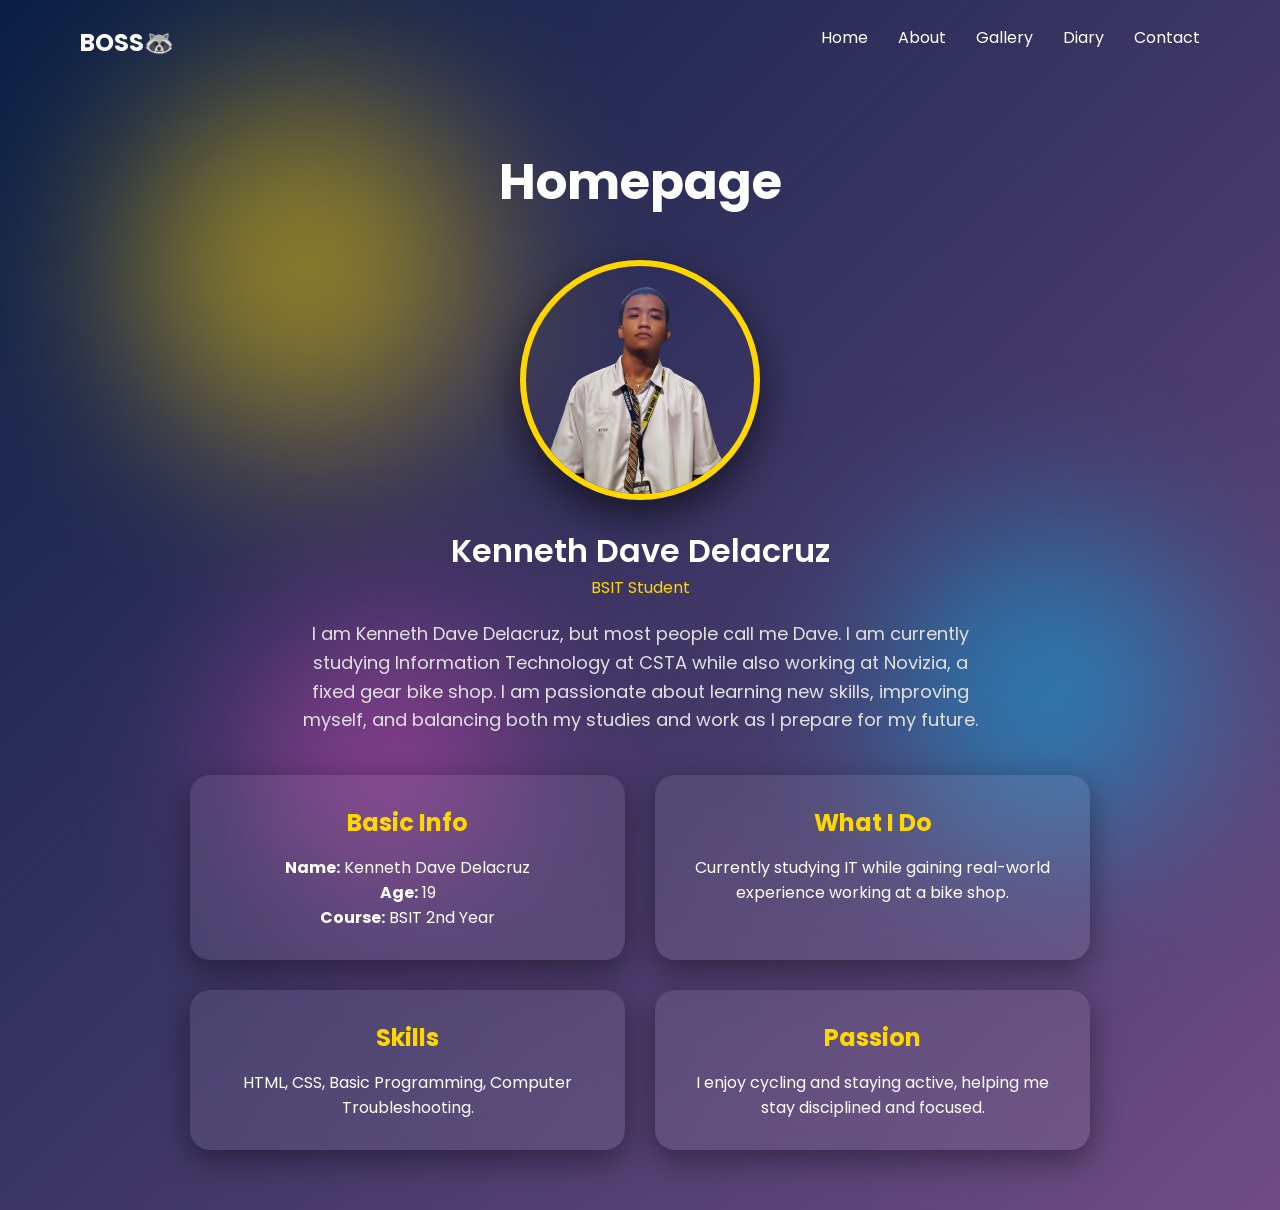
<file: index.html>
<!DOCTYPE html>
<html lang="en">
<head>
<meta charset="UTF-8">
<meta name="viewport" content="width=device-width, initial-scale=1.0">

<title>Homepage</title>

<link href="https://fonts.googleapis.com/css2?family=Poppins:wght@300;400;600;700&display=swap" rel="stylesheet">

<style>
*{
margin:0;
padding:0;
box-sizing:border-box;
font-family:'Poppins',sans-serif;
}

body{
background:linear-gradient(135deg,#0a1f44,#6f4c83);
color:white;
overflow:hidden;
}

/* 🔵 SOFT 3D BLOBS */
.blob{
position:absolute;
border-radius:50%;
filter:blur(90px);
opacity:0.5;
animation:move 12s infinite ease-in-out alternate;
}

.blob1{
width:350px;
height:350px;
background:#ffd700;
top:10%;
left:10%;
}

.blob2{
width:300px;
height:300px;
background:#00c3ff;
top:60%;
left:70%;
animation-delay:2s;
}

.blob3{
width:250px;
height:250px;
background:#ff4ecd;
top:70%;
left:20%;
animation-delay:4s;
}

@keyframes move{
0%{transform:translate(0,0);}
100%{transform:translate(40px,-40px);}
}

/* NAVBAR */
header{
display:flex;
justify-content:space-between;
padding:25px 80px;
position:relative;
z-index:2;
}

nav ul{
display:flex;
list-style:none;
}

nav ul li{
margin-left:30px;
}

nav ul li a{
color:white;
text-decoration:none;
transition:0.3s;
}

nav ul li a:hover{
color:#ffd700;
}

/* MAIN */
.about{
text-align:center;
padding:60px 20px;
position:relative;
z-index:2;
}

/* TITLE */
.title{
font-size:50px;
margin-bottom:20px;
}

/* PROFILE IMAGE */
.profile-img{
width:240px;
height:240px;
border-radius:50%;
object-fit:cover;
border:6px solid #ffd700;
margin:20px 0;
box-shadow:0 15px 40px rgba(0,0,0,0.6);
}

/* NAME */
.name{
font-size:32px;
font-weight:600;
}

.role{
color:#ffd700;
margin-bottom:20px;
}

/* INTRO */
.intro{
max-width:700px;
margin:20px auto 40px;
font-size:18px;
line-height:1.6;
color:#e0e0e0;
}

/* CARDS */
.about-container{
display:grid;
grid-template-columns:repeat(2,1fr);
gap:30px;
max-width:900px;
margin:auto;
}

.box{
background:rgba(255,255,255,0.08);
padding:30px;
border-radius:20px;
backdrop-filter:blur(15px);
box-shadow:0 10px 30px rgba(0,0,0,0.4);
transition:0.4s;
}

.box:hover{
transform:translateY(-10px) scale(1.03);
background:rgba(255,255,255,0.15);
}

.box h2{
color:#ffd700;
margin-bottom:15px;
}

.box p{
font-size:16px;
}

/* MOBILE */
@media(max-width:768px){
.about-container{
grid-template-columns:1fr;
}
}
</style>
</head>

<body>

<!-- 🔵 BLOBS -->
<div class="blob blob1"></div>
<div class="blob blob2"></div>
<div class="blob blob3"></div>

<header>
<h2>BOSS🦝</h2>

<nav>
<ul>
<li><a href="index.html">Home</a></li>
<li><a href="about.html">About</a></li>
<li><a href="gallery.html">Gallery</a></li>
<li><a href="Diary.html">Diary</a></li> 
<li><a href="contact.html">Contact</a></li>
</ul>
</nav>
</header>

<section class="about">

<h1 class="title">Homepage</h1>

<img src="hero.png" class="profile-img">

<h2 class="name">Kenneth Dave Delacruz</h2>
<p class="role">BSIT Student</p>

<p class="intro">
I am Kenneth Dave Delacruz, but most people call me Dave. I am currently studying Information Technology at CSTA while also working at Novizia, a fixed gear bike shop. I am passionate about learning new skills, improving myself, and balancing both my studies and work as I prepare for my future.
</p>

<div class="about-container">

<div class="box">
<h2>Basic Info</h2>
<p><b>Name:</b> Kenneth Dave Delacruz</p>
<p><b>Age:</b> 19</p>
<p><b>Course:</b> BSIT 2nd Year</p>
</div>

<div class="box">
<h2>What I Do</h2>
<p>Currently studying IT while gaining real-world experience working at a bike shop.</p>
</div>

<div class="box">
<h2>Skills</h2>
<p>HTML, CSS, Basic Programming, Computer Troubleshooting.</p>
</div>

<div class="box">
<h2>Passion</h2>
<p>I enjoy cycling and staying active, helping me stay disciplined and focused.</p>
</div>

</div>

</section>

</body>
</html>
</file>
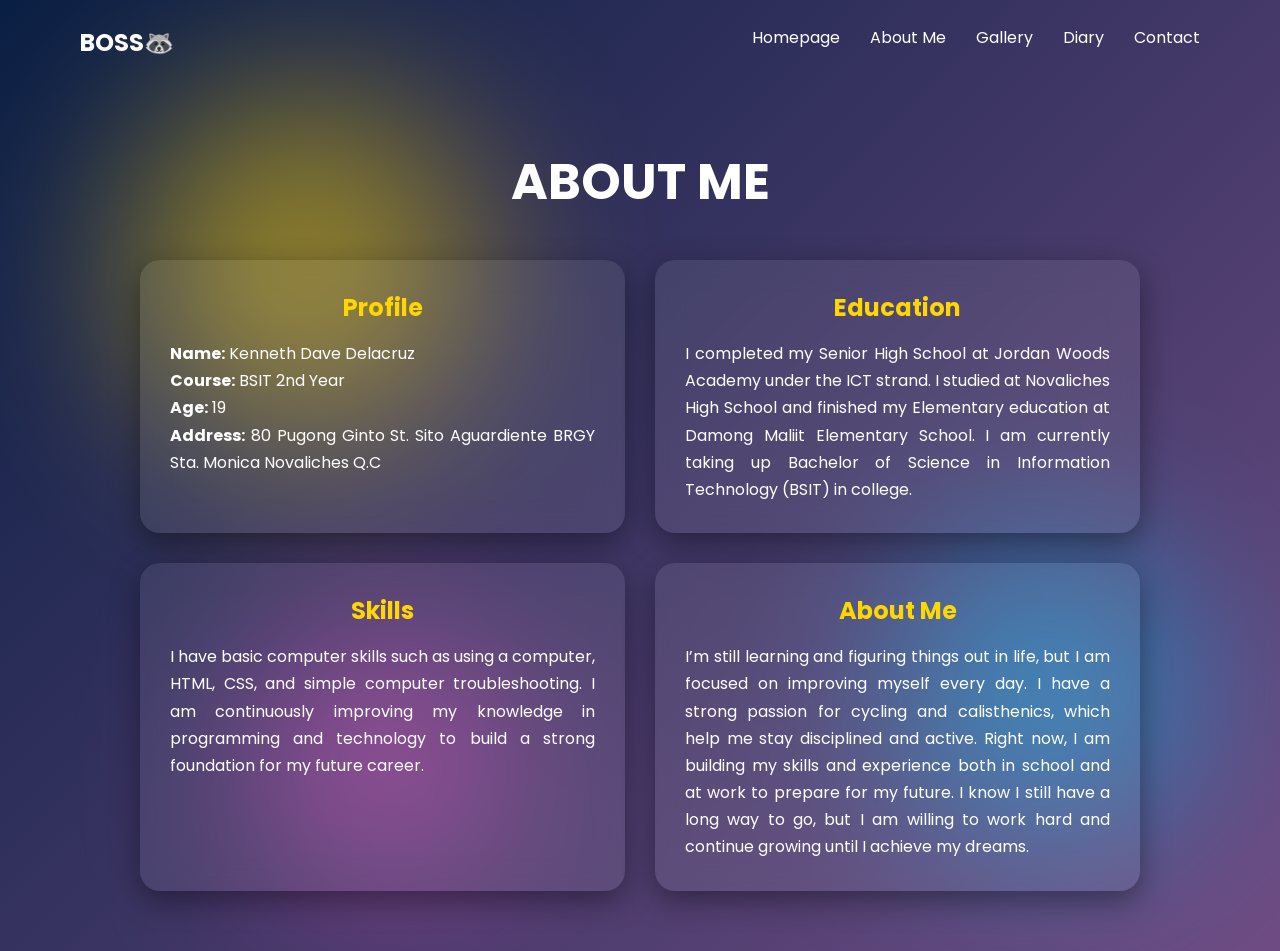
<file: about.html>
<!DOCTYPE html>
<html>
<head>
<title>About Me</title>

<link href="https://fonts.googleapis.com/css2?family=Poppins:wght@300;400;600;700&display=swap" rel="stylesheet">

<style>
*{
margin:0;
padding:0;
box-sizing:border-box;
font-family:'Poppins',sans-serif;
}

body{
background:linear-gradient(135deg,#0a1f44,#6f4c83);
color:white;
overflow:hidden;
}

/* 🔵 SAME BLOBS AS HOMEPAGE */
.blob{
position:absolute;
border-radius:50%;
filter:blur(90px);
opacity:0.5;
animation:move 12s infinite ease-in-out alternate;
}

.blob1{
width:350px;
height:350px;
background:#ffd700;
top:10%;
left:10%;
}

.blob2{
width:300px;
height:300px;
background:#00c3ff;
top:60%;
left:70%;
animation-delay:2s;
}

.blob3{
width:250px;
height:250px;
background:#ff4ecd;
top:70%;
left:20%;
animation-delay:4s;
}

@keyframes move{
0%{transform:translate(0,0);}
100%{transform:translate(40px,-40px);}
}

/* NAVBAR */
header{
display:flex;
justify-content:space-between;
padding:25px 80px;
position:relative;
z-index:2;
}

nav ul{
display:flex;
list-style:none;
}

nav ul li{
margin-left:30px;
}

nav ul li a{
color:white;
text-decoration:none;
transition:0.3s;
}

nav ul li a:hover{
color:#ffd700;
}

/* SECTION */
.about{
padding:60px 20px;
text-align:center;
position:relative;
z-index:2;
}

.title{
font-size:50px;
margin-bottom:40px;
}

/* CONTAINER */
.about-container{
display:grid;
grid-template-columns:repeat(2,1fr);
gap:30px;
max-width:1000px;
margin:auto;
}

/* GLASS 3D BOX */
.box{
background:rgba(255,255,255,0.08);
padding:30px;
border-radius:20px;
backdrop-filter:blur(15px);
box-shadow:0 10px 30px rgba(0,0,0,0.4);
transition:0.4s;
text-align:justify;
}

.box:hover{
transform:translateY(-10px) scale(1.03);
background:rgba(255,255,255,0.15);
}

.box h2{
color:#ffd700;
margin-bottom:15px;
text-align:center;
}

/* TEXT */
.box p{
font-size:16px;
line-height:1.7;
}

/* MOBILE */
@media(max-width:768px){
.about-container{
grid-template-columns:1fr;
}
}
</style>
</head>

<body>

<!-- 🔵 BLOBS -->
<div class="blob blob1"></div>
<div class="blob blob2"></div>
<div class="blob blob3"></div>

<header>
<h2>BOSS🦝</h2>

<nav>
<ul>
<li><a href="index.html">Homepage</a></li>
<li><a href="about.html">About Me</a></li>
<li><a href="gallery.html">Gallery</a></li>
<li><a href="Diary.html">Diary</a></li> 
<li><a href="contact.html">Contact</a></li>
</ul>
</nav>
</header>

<section class="about">

<h1 class="title">ABOUT ME</h1>

<div class="about-container">

<!-- PROFILE -->
<div class="box">
<h2>Profile</h2>
<p><b>Name:</b> Kenneth Dave Delacruz</p>
<p><b>Course:</b> BSIT 2nd Year</p>
<p><b>Age:</b> 19</p> 
<p><b>Address:</b> 80 Pugong Ginto St. Sito Aguardiente BRGY Sta. Monica Novaliches Q.C</p>
  
</div>

<!-- EDUCATION -->
<div class="box">
<h2>Education</h2>
<p>
I completed my Senior High School at Jordan Woods Academy under the ICT strand. 
I studied at Novaliches High School and finished my Elementary education at 
Damong Maliit Elementary School. I am currently taking up Bachelor of Science 
in Information Technology (BSIT) in college.
</p>
</div>

<!-- SKILLS -->
<div class="box">
<h2>Skills</h2>
<p>
I have basic computer skills such as using a computer, HTML, CSS, and simple 
computer troubleshooting. I am continuously improving my knowledge in programming 
and technology to build a strong foundation for my future career.
</p>
</div>

<!-- ABOUT ME -->
<div class="box">
<h2>About Me</h2>
<p>
I’m still learning and figuring things out in life, but I am focused on improving 
myself every day. I have a strong passion for cycling and calisthenics, which help 
me stay disciplined and active. Right now, I am building my skills and experience 
both in school and at work to prepare for my future. I know I still have a long way 
to go, but I am willing to work hard and continue growing until I achieve my dreams.
</p>
</div>

</div>

</section>

</body>
</html>
</file>
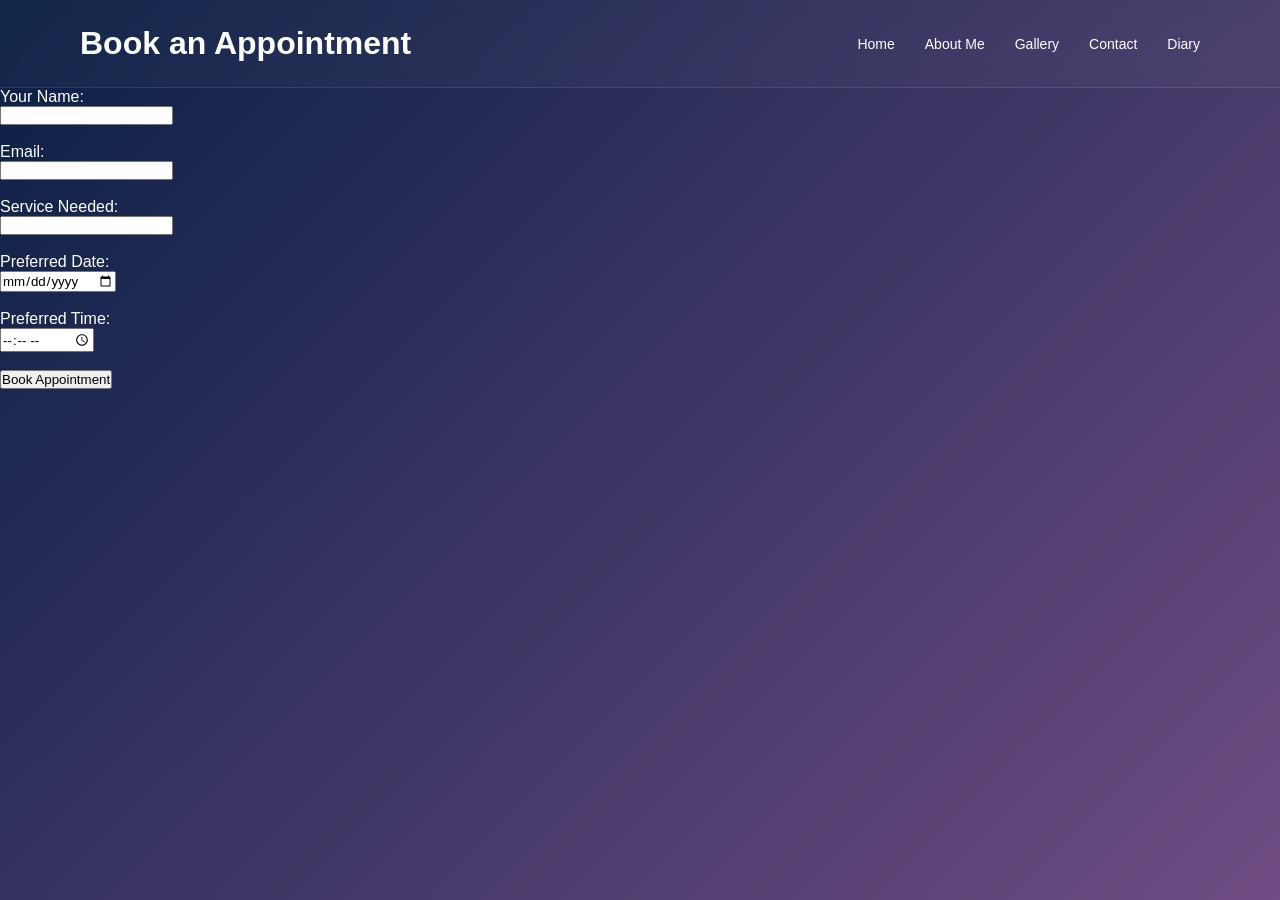
<file: appointment.html>
<!DOCTYPE html>
<html>
<head>
  <title>Book Appointment</title>
  <link rel="stylesheet" href="style.css">
</head>
<body>
<header>
  <h1>Book an Appointment</h1>
  <nav>
    <ul>
      <li><a href="Homepage.html">Home</a></li>
      <li><a href="about.html">About Me</a></li>
          <li><a href="gallery.html">Gallery</a></li>
      <li><a href="contact.html">Contact</a></li>
      <li><a href="Diary.html">Diary</a></li> 
    </ul>
  </nav>
</header>

<section>
  <form action="#" method="post">
    <label>Your Name:</label><br>
    <input type="text" name="name" required><br><br>

    <label>Email:</label><br>
    <input type="email" name="email" required><br><br>

    <label>Service Needed:</label><br>
    <input type="text" name="service" required><br><br>

    <label>Preferred Date:</label><br>
    <input type="date" name="date" required><br><br>

    <label>Preferred Time:</label><br>
    <input type="time" name="time" required><br><br>

    <button type="submit">Book Appointment</button>
  </form>
</section>
</body>
</html>
</file>
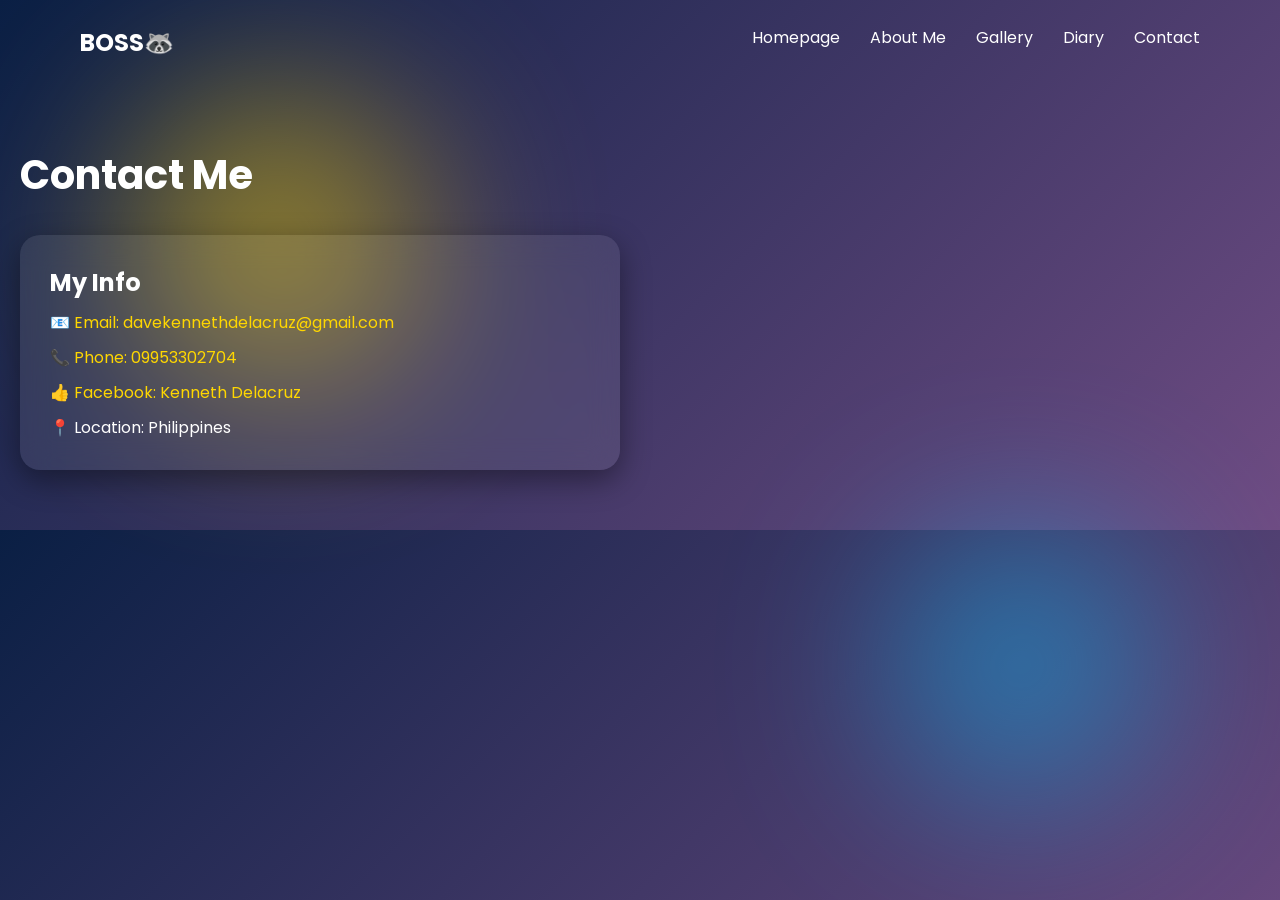
<file: contact.html>
<!DOCTYPE html>
<html>
<head>
<title>Contact Me</title>

<link href="https://fonts.googleapis.com/css2?family=Poppins:wght@300;400;600;700&display=swap" rel="stylesheet">

<style>
*{
margin:0;
padding:0;
box-sizing:border-box;
font-family:'Poppins',sans-serif;
}

body{
background:linear-gradient(135deg,#0a1f44,#6f4c83);
color:white;
overflow:hidden;
}

/* BLOBS (same design) */
.blob{
position:absolute;
border-radius:50%;
filter:blur(90px);
opacity:0.5;
animation:move 12s infinite ease-in-out alternate;
}

.blob1{
width:300px;
height:300px;
background:#ffd700;
top:10%;
left:10%;
}

.blob2{
width:250px;
height:250px;
background:#00c3ff;
top:60%;
left:70%;
animation-delay:2s;
}

@keyframes move{
0%{transform:translate(0,0);}
100%{transform:translate(40px,-40px);}
}

/* NAVBAR */
header{
display:flex;
justify-content:space-between;
padding:25px 80px;
position:relative;
z-index:2;
}

nav ul{
display:flex;
list-style:none;
}

nav ul li{
margin-left:30px;
}

nav ul li a{
color:white;
text-decoration:none;
}

nav ul li a:hover{
color:#ffd700;
}

/* SECTION */
.contact{
padding:60px 20px;
position:relative;
z-index:2;
}

.title{
font-size:40px;
margin-bottom:30px;
}

/* CARD */
.card{
max-width:600px;
background:rgba(255,255,255,0.08);
padding:30px;
border-radius:20px;
backdrop-filter:blur(15px);
box-shadow:0 10px 30px rgba(0,0,0,0.4);
transition:0.4s;
}

.card:hover{
transform:translateY(-10px);
background:rgba(255,255,255,0.15);
}

/* LINKS */
.contact a{
display:block;
margin:10px 0;
color:#ffd700;
text-decoration:none;
font-size:16px;
transition:0.3s;
}

.contact a:hover{
color:white;
text-decoration:underline;
}
</style>
</head>

<body>

<!-- BLOBS -->
<div class="blob blob1"></div>
<div class="blob blob2"></div>

<header>
<h2>BOSS🦝</h2>

<nav>
<ul>
<li><a href="index.html">Homepage</a></li>
<li><a href="about.html">About Me</a></li>
<li><a href="gallery.html">Gallery</a></li>
<li><a href="Diary.html">Diary</a></li> 
<li><a href="contact.html">Contact</a></li>
</ul>
</nav>
</header>

<section class="contact">

<h1 class="title">Contact Me</h1>

<div class="card">

<h2>My Info</h2>

<!-- 📧 EMAIL -->
<a href="mailto:davekennethdelacruz@gmail.com">
📧 Email: davekennethdelacruz@gmail.com
</a>

<!-- 📞 PHONE -->
<a href="tel:09953302704">
📞 Phone: 09953302704
</a>

<!-- 👍 FACEBOOK -->
<a href="https://www.facebook.com/kenneth.dave.y.delacruz" target="_blank">
👍 Facebook: Kenneth Delacruz
</a>

<p>📍 Location: Philippines</p>

</div>

</section>

</body>
</html>
</file>
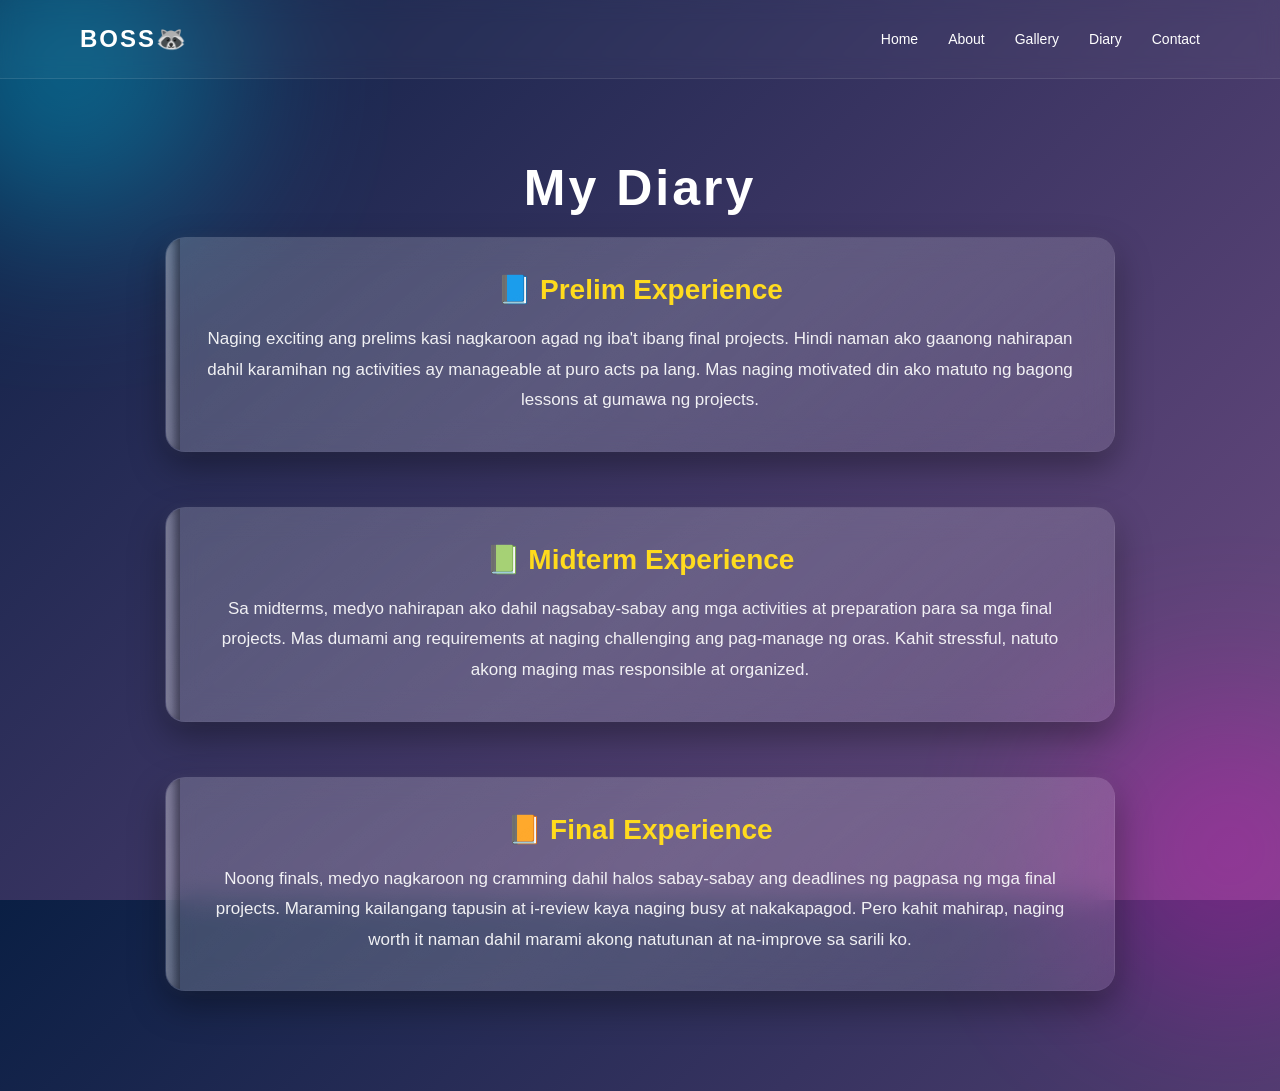
<file: Diary.html>
<!DOCTYPE html>
<html lang="en">
<head>
<meta charset="UTF-8">
<meta name="viewport" content="width=device-width, initial-scale=1.0">
<title>My Diary</title>

<link rel="stylesheet" href="style.css">

</head>

<body>

<!-- GLOWING SHAPES -->
<div class="shape shape1"></div>
<div class="shape shape2"></div>

<header>
<h2 class="logo">BOSS🦝</h2>

<nav>
<ul>
<li><a href="index.html">Home</a></li>
<li><a href="about.html">About</a></li>
<li><a href="gallery.html">Gallery</a></li>
<li><a href="Diary.html">Diary</a></li>
<li><a href="contact.html">Contact</a></li>
</ul>
</nav>
</header>

<section class="diary">

<h1 class="title">My Diary</h1>

<div class="diary-container">

<div class="entry">
<h3>📘 Prelim Experience</h3>
<p>
Naging exciting ang prelims kasi nagkaroon agad ng iba't ibang final projects. 
Hindi naman ako gaanong nahirapan dahil karamihan ng activities ay manageable at puro acts pa lang. 
Mas naging motivated din ako matuto ng bagong lessons at gumawa ng projects.
</p>
</div>

<div class="entry">
<h3>📗 Midterm Experience</h3>
<p>
Sa midterms, medyo nahirapan ako dahil nagsabay-sabay ang mga activities at preparation para sa mga final projects. 
Mas dumami ang requirements at naging challenging ang pag-manage ng oras. 
Kahit stressful, natuto akong maging mas responsible at organized.
</p>
</div>

<div class="entry">
<h3>📙 Final Experience</h3>
<p>
Noong finals, medyo nagkaroon ng cramming dahil halos sabay-sabay ang deadlines ng pagpasa ng mga final projects. 
Maraming kailangang tapusin at i-review kaya naging busy at nakakapagod. 
Pero kahit mahirap, naging worth it naman dahil marami akong natutunan at na-improve sa sarili ko.
</p>
</div>

</div>

</section>

</body>
</html>
</file>
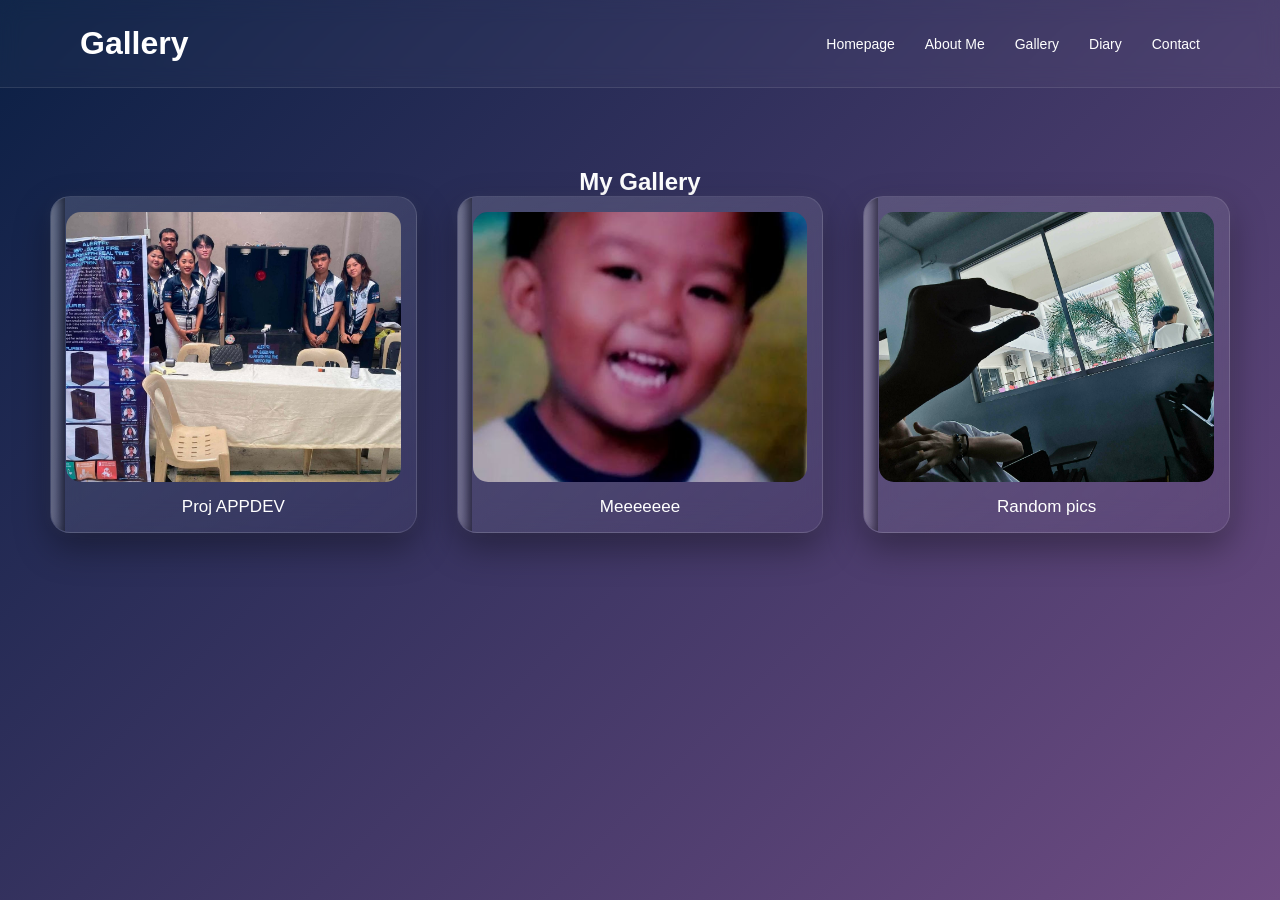
<file: gallery.html>
<!DOCTYPE html>
<html>
<head>
    <title>Gallery</title>
    <link rel="stylesheet" href="style.css">
</head>
<body>

<header>
    <h1>Gallery</h1>
  <nav>
    <ul>
        <li><a href="index.html">Homepage</a></li>
        <li><a href="about.html">About Me</a></li>
             <li><a href="gallery.html">Gallery</a></li>
              <li><a href="Diary.html">Diary</a></li> 
        <li><a href="contact.html">Contact</a></li>
       
    </ul>
</nav>
</header>
<section class="gallery">

<h1>My Gallery</h1>

<div class="gallery-container">

<a href="school.html" class="album-link">
<div class="album">
<img src="proj8.jpg">
<p>Proj APPDEV</p>
</div>
</a>

<a href="meee.html" class="album-link">
<div class="album">
<img src="me2.jpg">
<p>Meeeeeee</p>
</div>
</a>

<a href="random.html" class="album-link">
<div class="album">
<img src="eme.jfif">
<p>Random pics</p>
</div>
</a>



</div>
</file>
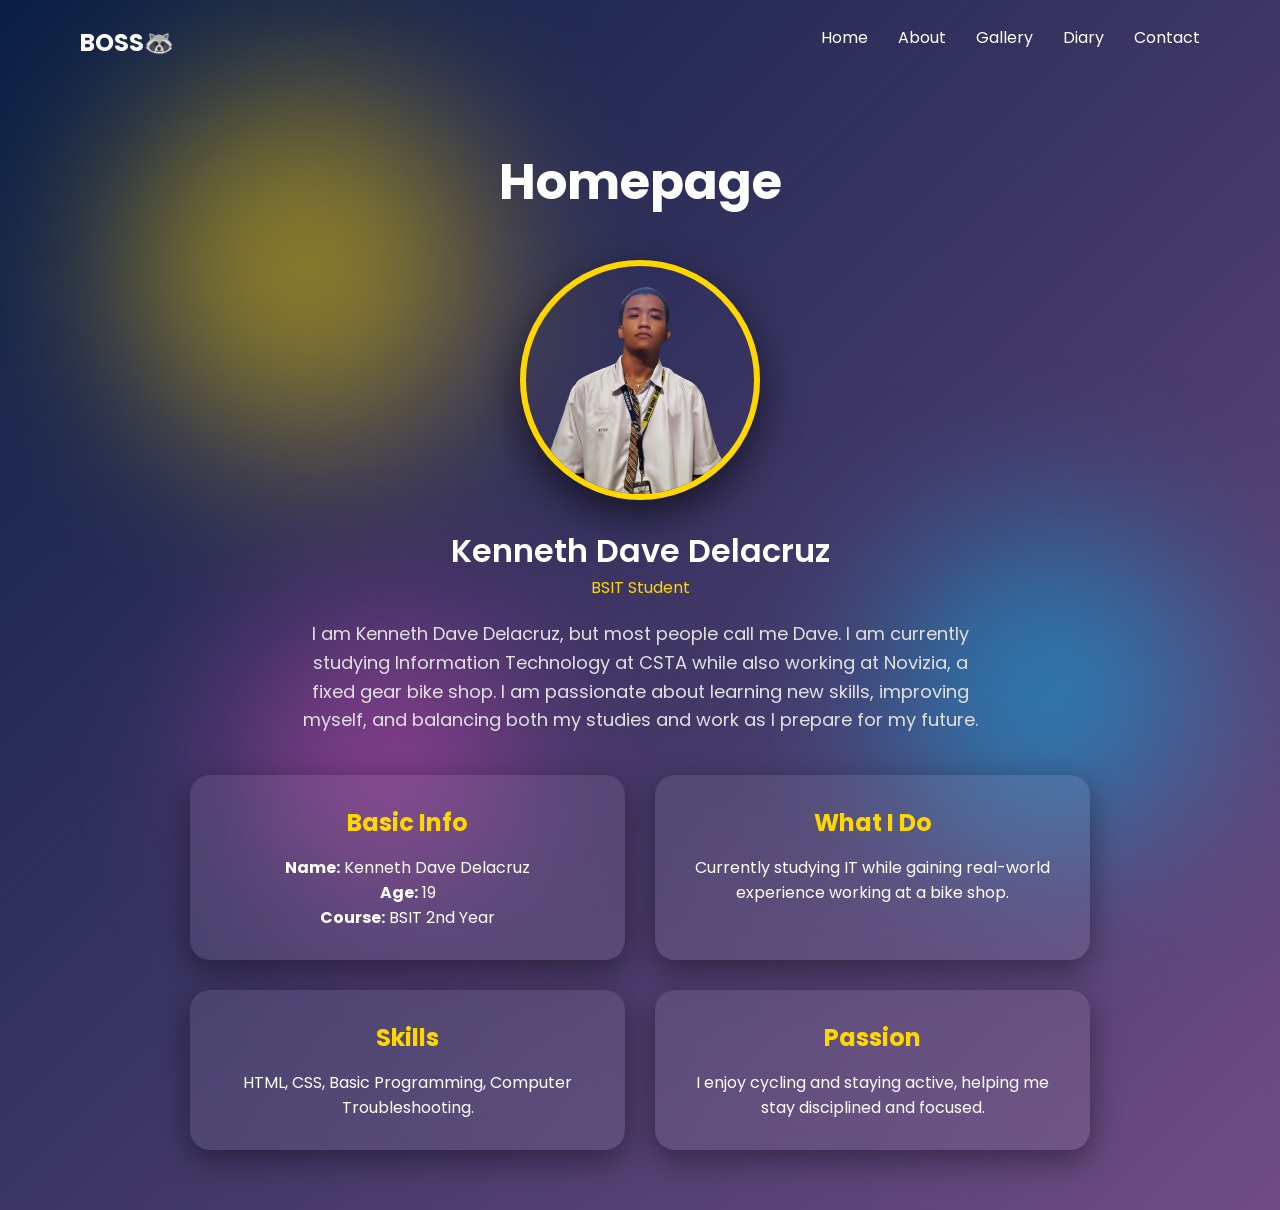
<file: Homepage.html>
<!DOCTYPE html>
<html lang="en">
<head>
<meta charset="UTF-8">
<meta name="viewport" content="width=device-width, initial-scale=1.0">

<title>Homepage</title>

<link href="https://fonts.googleapis.com/css2?family=Poppins:wght@300;400;600;700&display=swap" rel="stylesheet">

<style>
*{
margin:0;
padding:0;
box-sizing:border-box;
font-family:'Poppins',sans-serif;
}

body{
background:linear-gradient(135deg,#0a1f44,#6f4c83);
color:white;
overflow:hidden;
}

/* 🔵 SOFT 3D BLOBS */
.blob{
position:absolute;
border-radius:50%;
filter:blur(90px);
opacity:0.5;
animation:move 12s infinite ease-in-out alternate;
}

.blob1{
width:350px;
height:350px;
background:#ffd700;
top:10%;
left:10%;
}

.blob2{
width:300px;
height:300px;
background:#00c3ff;
top:60%;
left:70%;
animation-delay:2s;
}

.blob3{
width:250px;
height:250px;
background:#ff4ecd;
top:70%;
left:20%;
animation-delay:4s;
}

@keyframes move{
0%{transform:translate(0,0);}
100%{transform:translate(40px,-40px);}
}

/* NAVBAR */
header{
display:flex;
justify-content:space-between;
padding:25px 80px;
position:relative;
z-index:2;
}

nav ul{
display:flex;
list-style:none;
}

nav ul li{
margin-left:30px;
}

nav ul li a{
color:white;
text-decoration:none;
transition:0.3s;
}

nav ul li a:hover{
color:#ffd700;
}

/* MAIN */
.about{
text-align:center;
padding:60px 20px;
position:relative;
z-index:2;
}

/* TITLE */
.title{
font-size:50px;
margin-bottom:20px;
}

/* PROFILE IMAGE */
.profile-img{
width:240px;
height:240px;
border-radius:50%;
object-fit:cover;
border:6px solid #ffd700;
margin:20px 0;
box-shadow:0 15px 40px rgba(0,0,0,0.6);
}

/* NAME */
.name{
font-size:32px;
font-weight:600;
}

.role{
color:#ffd700;
margin-bottom:20px;
}

/* INTRO */
.intro{
max-width:700px;
margin:20px auto 40px;
font-size:18px;
line-height:1.6;
color:#e0e0e0;
}

/* CARDS */
.about-container{
display:grid;
grid-template-columns:repeat(2,1fr);
gap:30px;
max-width:900px;
margin:auto;
}

.box{
background:rgba(255,255,255,0.08);
padding:30px;
border-radius:20px;
backdrop-filter:blur(15px);
box-shadow:0 10px 30px rgba(0,0,0,0.4);
transition:0.4s;
}

.box:hover{
transform:translateY(-10px) scale(1.03);
background:rgba(255,255,255,0.15);
}

.box h2{
color:#ffd700;
margin-bottom:15px;
}

.box p{
font-size:16px;
}

/* MOBILE */
@media(max-width:768px){
.about-container{
grid-template-columns:1fr;
}
}
</style>
</head>

<body>

<!-- 🔵 BLOBS -->
<div class="blob blob1"></div>
<div class="blob blob2"></div>
<div class="blob blob3"></div>

<header>
<h2>BOSS🦝</h2>

<nav>
<ul>
<li><a href="Homepage.html">Home</a></li>
<li><a href="about.html">About</a></li>
<li><a href="gallery.html">Gallery</a></li>
<li><a href="Diary.html">Diary</a></li> 
<li><a href="contact.html">Contact</a></li>
</ul>
</nav>
</header>

<section class="about">

<h1 class="title">Homepage</h1>

<img src="hero.png" class="profile-img">

<h2 class="name">Kenneth Dave Delacruz</h2>
<p class="role">BSIT Student</p>

<p class="intro">
I am Kenneth Dave Delacruz, but most people call me Dave. I am currently studying Information Technology at CSTA while also working at Novizia, a fixed gear bike shop. I am passionate about learning new skills, improving myself, and balancing both my studies and work as I prepare for my future.
</p>

<div class="about-container">

<div class="box">
<h2>Basic Info</h2>
<p><b>Name:</b> Kenneth Dave Delacruz</p>
<p><b>Age:</b> 19</p>
<p><b>Course:</b> BSIT 2nd Year</p>
</div>

<div class="box">
<h2>What I Do</h2>
<p>Currently studying IT while gaining real-world experience working at a bike shop.</p>
</div>

<div class="box">
<h2>Skills</h2>
<p>HTML, CSS, Basic Programming, Computer Troubleshooting.</p>
</div>

<div class="box">
<h2>Passion</h2>
<p>I enjoy cycling and staying active, helping me stay disciplined and focused.</p>
</div>

</div>

</section>

</body>
</html>
</file>
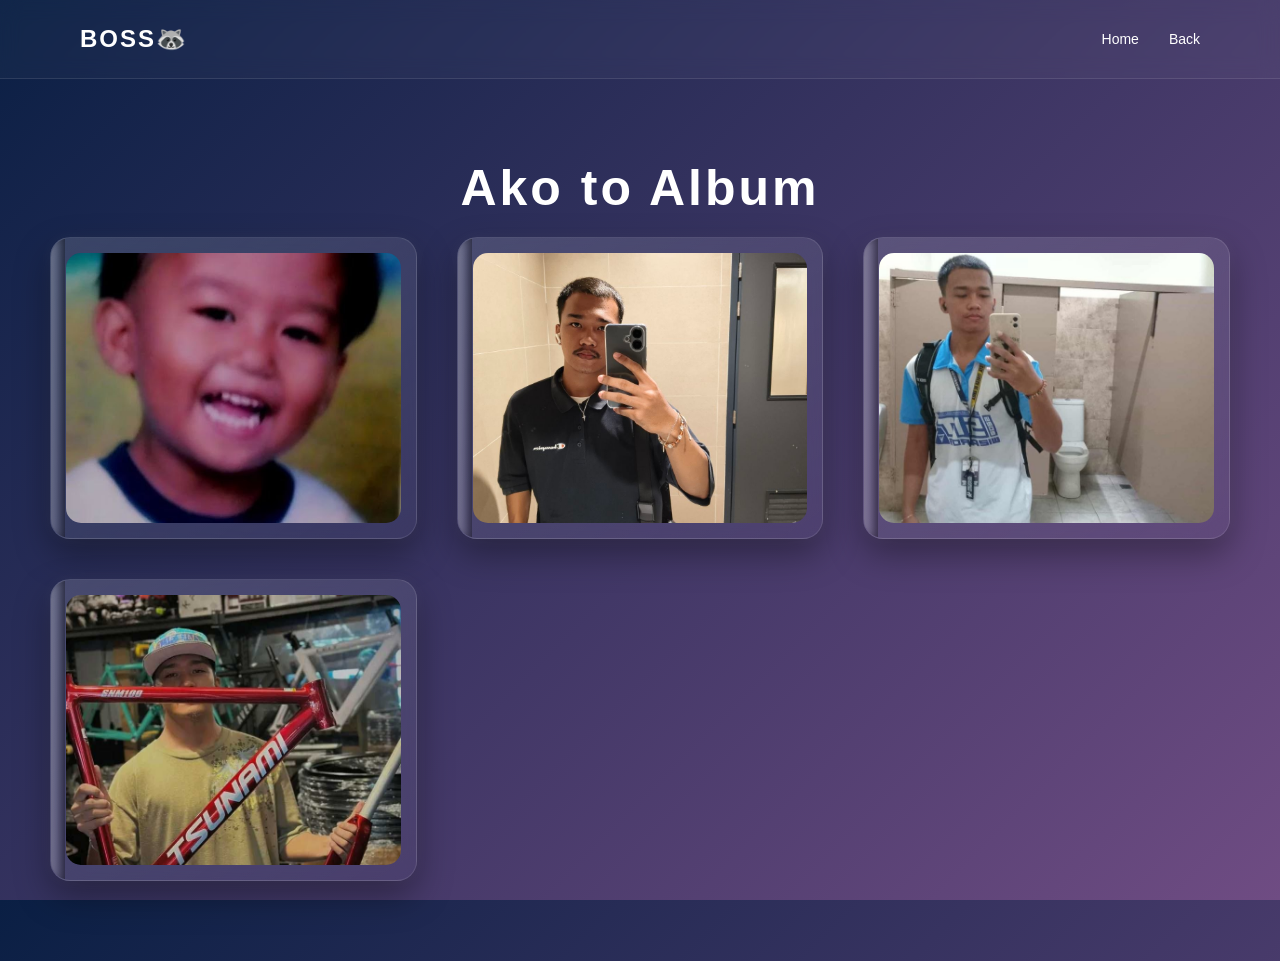
<file: meee.html>
<!DOCTYPE html>
<html>
<head>
<title>School Album</title>
<link rel="stylesheet" href="style.css">
</head>

<body>

<header>
<h2 class="logo">BOSS🦝</h2>

<nav>
<ul>
<li><a href="index.html">Home</a></li>
<li><a href="gallery.html">Back</a></li>
</ul>
</nav>
</header>

<section class="gallery">

<h1 class="title">Ako to Album</h1>

<div class="gallery-container">

<div class="album">
<img src="me2.jpg">
</div>
<div class="album">
<img src="me1.jpg">
</div>
<div class="album">
<img src="me3.jpg">
</div>
<div class="album">
<img src="me4.jpg">
</div>

</section>

</body>
</html>
</file>
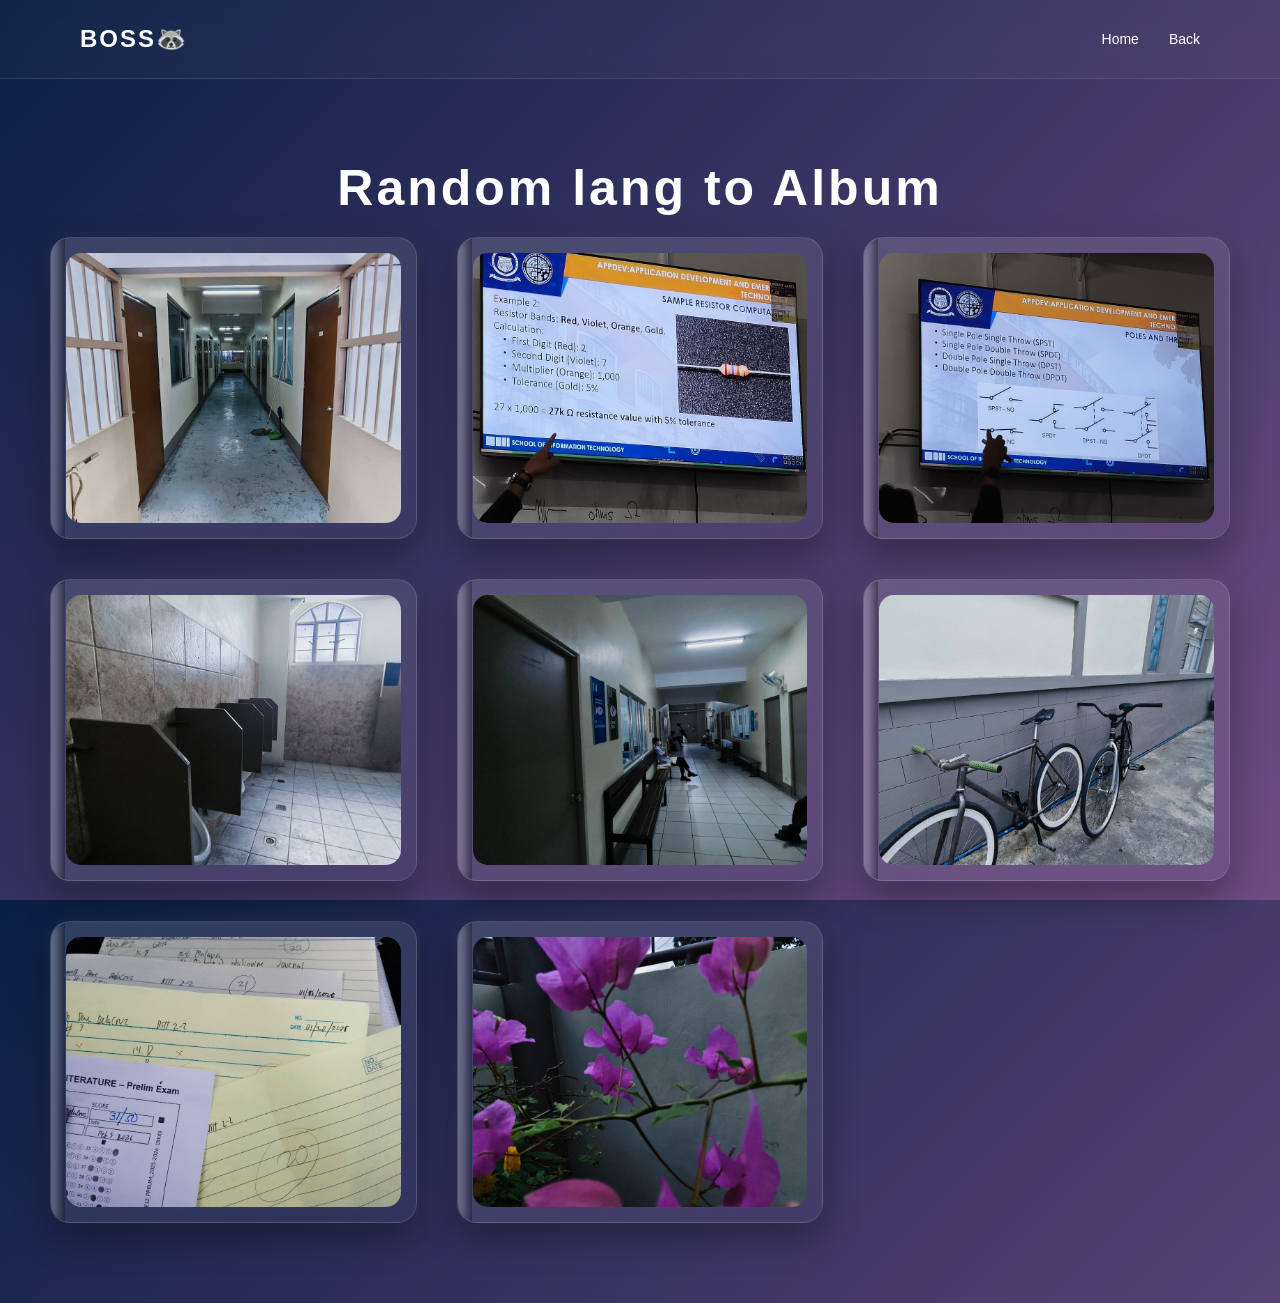
<file: random.html>
<!DOCTYPE html>
<html>
<head>
<title>School Album</title>
<link rel="stylesheet" href="style.css">
</head>

<body>

<header>
<h2 class="logo">BOSS🦝</h2>

<nav>
<ul>
<li><a href="index.html">Home</a></li>
<li><a href="gallery.html">Back</a></li>
</ul>
</nav>
</header>

<section class="gallery">

<h1 class="title">Random lang to Album</h1>

<div class="gallery-container">

<div class="album">
<img src="rand3.jpg">
</div>

<div class="album">
<img src="rand1.jpg">
</div>

<div class="album">
<img src="rand2.jpg">
</div>

<div class="album">
<img src="rand4.jpg">
</div>

<div class="album">
<img src="rand5.jpg">
</div>

<div class="album">
<img src="rand6.jpg">
</div>

<div class="album">
<img src="rand7.jpg">
</div>

<div class="album">
<img src="rand8.jpg">
</div>


</section>

</body>
</html>
</file>
<file: style.css>
* {
    margin:0;
    padding:0;
    box-sizing:border-box;
    font-family:'Poppins',sans-serif;
}

body{
    background:linear-gradient(135deg,#02204a,#6f4c83);
    color:#fff;
    height:100vh;
    overflow-x:hidden;
}

header{
    display:flex;
    justify-content:space-between;
    align-items:center;
    padding:25px 80px;
    z-index: 10;
    position: relative; /* make sure nav is above hero image */
}

.logo{
    font-weight:600;
    letter-spacing:2px;
}

nav ul{
    display:flex;
    list-style:none;
}

nav ul li{
    margin-left:35px;
}

nav ul li a{
    text-decoration:none;
    color:#fff;
    font-size:14px;
    transition:0.3s;
}

nav ul li a:hover{
    color:#ffd700;
}

.hero{
    display:flex;
    justify-content:space-between;
    align-items:center;
    padding:60px 80px;
    position: relative;
    z-index: 1; /* make hero image behind nav */
}

.hero-text{
    max-width:500px;
}

.hero-text h4{
    font-weight:300;
    margin-bottom:10px;
}

.hero-text h1{
    font-size:55px;
    font-weight:700;
    margin-bottom:10px;
}

.hero-text h2{
    font-size:16px;
    letter-spacing:4px;
    color:#ffd700;
    margin-bottom:20px;
}

.hero-text p{
    font-size:14px;
    line-height:1.6;
    margin-bottom:30px;
    opacity:0.9;
}

.hero-text button{
    background:transparent;
    border:2px solid #ffd700;
    color:#ffd700;
    padding:12px 35px;
    cursor:pointer;
    font-size:14px;
    transition:0.3s;
}

.hero-text button:hover{
    background:#0400ff;
    color:#000000;
}

.hero-image img {
  position: absolute;
  right: 200px;
  top: 60%;
  transform: translateY(-38%) scale(1.5);
  width: 500px;
  max-width: none;
}

@media (max-width: 900px) {
  .hero{
    flex-direction: column;
  }

  .hero-image img{
    position: static;
    transform: none;
    width: 300px;
  }
}
.about{
padding:80px;
text-align:center;
}

.title{
font-size:50px;
margin-bottom:40px;
letter-spacing:3px;
}

.about-container{
display:grid;
grid-template-columns:repeat(2,1fr);
gap:30px;
max-width:900px;
margin:auto;
}

.box{
background:rgba(255,255,255,0.08);
padding:40px;
border-radius:15px;
font-size:18px;
}

.box h2{
font-size:28px;
color:#ffd700;
margin-bottom:15px;
}

.box p{
font-size:18px;
margin:5px 0;
}
.contact{
padding:60px 80px;
}

.contact-container{
display:grid;
grid-template-columns:1fr 1fr;
gap:40px;
margin-top:30px;
}

.contact-info{
background:rgba(255,255,255,0.08);
padding:25px;
border-radius:10px;
}

.contact-form form{
display:flex;
flex-direction:column;
}

.contact-form input,
.contact-form textarea{
margin-bottom:15px;
padding:12px;
border:none;
border-radius:5px;
}

.contact-form button{
padding:12px;
background:#ffd700;
border:none;
cursor:pointer;
font-weight:bold;
}
.gallery{
padding:60px 80px;
text-align:center;
}

.gallery{
padding:60px 80px;
text-align:center;
}

.gallery-container{
display:grid;
grid-template-columns:repeat(auto-fit,minmax(250px,1fr));
gap:25px;
margin-top:30px;
align-items:stretch;
}

.album-link{
text-decoration:none;
color:white;
}

.album{
background:rgba(255,255,255,0.08);
padding:12px;
border-radius:15px;
overflow:hidden;
transition:0.4s;
cursor:pointer;

display:flex;
flex-direction:column;
height:100%;

backdrop-filter:blur(10px);
border:1px solid rgba(255,255,255,0.08);
box-shadow:0 10px 25px rgba(0,0,0,0.2);
}

.album img{
width:100%;
height:250px;
object-fit:cover;
border-radius:12px;
display:block;
transition:0.4s;
}

.album p{
margin-top:12px;
font-size:16px;
text-align:center;
}

.album:hover{
transform:translateY(-8px) scale(1.03);
background:rgba(255,255,255,0.15);
box-shadow:0 0 20px rgba(255,215,0,0.3);
}

.album:hover img{
transform:scale(1.08);
}
.box-link{
text-decoration:none;
color:#fff;
display:block;
}

.box{
transition:0.3s;
}

.box-link:hover .box{
transform:translateY(-10px);
background:rgba(255,255,255,0.15);
}

.entry{
background:rgba(255,255,255,0.08);
padding:25px;
border-radius:12px;
margin-bottom:20px;
transition:0.3s;
}

.entry:hover{
background:rgba(255,255,255,0.15);
transform:translateY(-5px);
}

.entry h3{
color:#ffd700;
margin-bottom:8px;
}

.box{
background:rgba(255,255,255,0.08);
padding:40px;
border-radius:15px;
font-size:18px;
}

.box h2{
font-size:28px;
color:#ffd700;
margin-bottom:15px;
}

.diary{
padding:80px;
text-align:center;
}

.diary-container{
display:grid;
grid-template-columns:1fr;
gap:30px;
max-width:900px;
margin:auto;
}

.shape{
position:fixed;
border-radius:50%;
filter:blur(90px);
z-index:-1;
animation:float 6s ease-in-out infinite;
}

.shape1{
width:300px;
height:300px;
background:#00d9ff;
top:-80px;
left:-80px;
opacity:0.4;
}

.shape2{
width:300px;
height:300px;
background:#ff00d4;
bottom:-100px;
right:-100px;
opacity:0.3;
animation-delay:2s;
}

@keyframes float{
0%{
transform:translateY(0px);
}
50%{
transform:translateY(20px);
}
100%{
transform:translateY(0px);
}
}

/* BETTER NAVBAR */

header{
backdrop-filter:blur(10px);
background:rgba(255,255,255,0.03);
border-bottom:1px solid rgba(255,255,255,0.1);
}

/* COOL HOVER EFFECT */

nav ul li a{
position:relative;
padding-bottom:5px;
}

nav ul li a::after{
content:'';
position:absolute;
left:0;
bottom:0;
width:0%;
height:2px;
background:#ffd700;
transition:0.3s;
}

nav ul li a:hover::after{
width:100%;
}

/* COOL BOX EFFECT */

.box,
.entry,
.album{
backdrop-filter:blur(10px);
border:1px solid rgba(255,255,255,0.08);
box-shadow:0 10px 25px rgba(0,0,0,0.2);
}

/* GLOW EFFECT */

.box:hover,
.entry:hover,
.album:hover{
box-shadow:0 0 20px rgba(255,215,0,0.3);
}

/* SMOOTH SCROLL */

html{
scroll-behavior:smooth;
}

.album-link{
text-decoration:none;
color:white;
}

.album{
cursor:pointer;
overflow:hidden;
}

.album img{
transition:0.4s;
}

.album:hover img{
transform:scale(1.1);
}

/* 3D GALLERY */

.gallery{
padding:80px 50px;
text-align:center;
display:flex;
flex-direction:column;
align-items:center;
justify-content:center;
}

.gallery-container{
display:grid;
grid-template-columns:repeat(auto-fit,minmax(270px,1fr));
gap:40px;
max-width:1200px;
width:100%;
margin:auto;
}

/* LINK */

.album-link{
text-decoration:none;
color:white;
perspective:1200px;
}

/* ALBUM CARD */

.album{
position:relative;

background:linear-gradient(
145deg,
rgba(255,255,255,0.15),
rgba(255,255,255,0.03)
);

padding:15px;
border-radius:20px;

overflow:hidden;

transition:0.6s ease;

transform-style:preserve-3d;

border:1px solid rgba(255,255,255,0.1);

backdrop-filter:blur(15px);

box-shadow:
0 15px 35px rgba(0,0,0,0.35),
0 0 15px rgba(255,255,255,0.05);
}

/* BOOK SIDE */

.album::before{
content:'';
position:absolute;

top:0;
left:0;

width:14px;
height:100%;

background:linear-gradient(
to right,
rgba(255,255,255,0.25),
rgba(255,255,255,0.02)
);

box-shadow:
inset -4px 0 8px rgba(0,0,0,0.4);

border-radius:20px 0 0 20px;
}

/* IMAGE */

.album img{
width:100%;
height:270px;
object-fit:cover;

border-radius:15px;

transition:0.6s ease;

transform:translateZ(30px);
}

/* TEXT */

.album p{
margin-top:15px;
font-size:17px;
font-weight:500;

transform:translateZ(20px);
}

/* 3D HOVER */

.album:hover{
transform:
rotateY(-15deg)
rotateX(5deg)
translateY(-15px)
scale(1.05);

box-shadow:
30px 30px 50px rgba(0,0,0,0.45),
0 0 30px rgba(255,215,0,0.25);
}

/* IMAGE POP OUT */

.album:hover img{
transform:
translateZ(50px)
scale(1.08);
}

/* MOBILE */

@media(max-width:768px){

.gallery{
padding:50px 20px;
}

.gallery-container{
grid-template-columns:1fr;
}

.album:hover{
transform:
translateY(-10px)
scale(1.03);
}

}
/* 3D DIARY SECTION */

.diary{
padding:80px 40px;
text-align:center;
perspective:1200px;
}

.diary-container{
display:flex;
flex-direction:column;
gap:35px;
max-width:950px;
margin:auto;
}

/* DIARY CARD */

.entry{
position:relative;

background:linear-gradient(
145deg,
rgba(255,255,255,0.12),
rgba(255,255,255,0.03)
);

padding:35px;

border-radius:20px;

overflow:hidden;

transition:0.6s ease;

transform-style:preserve-3d;

backdrop-filter:blur(15px);

border:1px solid rgba(255,255,255,0.1);

box-shadow:
0 15px 35px rgba(0,0,0,0.35),
0 0 15px rgba(255,255,255,0.05);

cursor:pointer;
}

/* BOOK SIDE */

.entry::before{
content:'';

position:absolute;

top:0;
left:0;

width:14px;
height:100%;

background:linear-gradient(
to right,
rgba(255,255,255,0.25),
rgba(255,255,255,0.02)
);

box-shadow:
inset -4px 0 8px rgba(0,0,0,0.4);

border-radius:20px 0 0 20px;
}

/* TITLE */

.entry h3{
font-size:28px;
color:#ffd700;
margin-bottom:18px;

transform:translateZ(30px);
}

/* TEXT */

.entry p{
font-size:17px;
line-height:1.8;
opacity:0.92;

transform:translateZ(20px);
}

/* HOVER EFFECT */

.entry:hover{
transform:
rotateY(-8deg)
rotateX(3deg)
translateY(-10px)
scale(1.02);

box-shadow:
25px 25px 45px rgba(0,0,0,0.45),
0 0 25px rgba(255,215,0,0.25);
}

/* GLOWING LIGHT */

.entry::after{
content:'';

position:absolute;

top:-100%;
left:-50%;

width:200%;
height:300%;

background:linear-gradient(
120deg,
transparent,
rgba(255,255,255,0.12),
transparent
);

transform:rotate(25deg);

transition:0.8s;
}

.entry:hover::after{
left:100%;
}

/* MOBILE */

@media(max-width:768px){

.diary{
padding:50px 20px;
}

.entry{
padding:25px;
}

.entry:hover{
transform:
translateY(-8px)
scale(1.02);
}

.entry h3{
font-size:24px;
}

.entry p{
font-size:15px;
}

}

*{
margin:0;
padding:0;
box-sizing:border-box;
font-family:'Poppins',sans-serif;
}

body{
background:linear-gradient(135deg,#0a1f44,#6f4c83);
color:white;
perspective:1000px;
}

/* NAVBAR */
header{
display:flex;
justify-content:space-between;
padding:25px 80px;
}

nav ul{
display:flex;
list-style:none;
}

nav ul li{
margin-left:30px;
}

nav ul li a{
color:white;
text-decoration:none;
transition:0.3s;
}

nav ul li a:hover{
color:#ffd700;
}

/* MAIN */
.about{
text-align:center;
padding:60px 20px;
}

/* TITLE */
.title{
font-size:50px;
margin-bottom:20px;
}

/* PROFILE IMAGE */
.profile-img{
width:230px;
height:230px;
border-radius:50%;
object-fit:cover;
border:6px solid #ffd700;
margin:20px 0;
box-shadow:0 15px 35px rgba(0,0,0,0.6);
transition:0.4s;
}

.profile-img:hover{
transform:scale(1.05) rotateY(10deg);
}

/* NAME */
.name{
font-size:32px;
font-weight:600;
}

.role{
color:#ffd700;
margin-bottom:20px;
}

/* INTRO TEXT */
.intro{
max-width:700px;
margin:20px auto 40px;
font-size:18px;
line-height:1.6;
color:#e0e0e0;
}

/* BOXES */
.about-container{
display:grid;
grid-template-columns:repeat(2,1fr);
gap:30px;
max-width:900px;
margin:auto;
}

.box{
background:rgba(255,255,255,0.08);
padding:30px;
border-radius:20px;
backdrop-filter:blur(10px);
box-shadow:0 10px 25px rgba(0,0,0,0.3);
transition:0.4s;
transform-style:preserve-3d;
}

.box:hover{
transform:rotateY(8deg) rotateX(5deg) scale(1.05);
background:rgba(255,255,255,0.15);
}

.box h2{
color:#ffd700;
margin-bottom:15px;
font-size:24px;
}

.box p{
font-size:16px;
line-height:1.5;
}

/* MOBILE */
@media(max-width:768px){
.about-container{
grid-template-columns:1fr;
}
}
</file>
